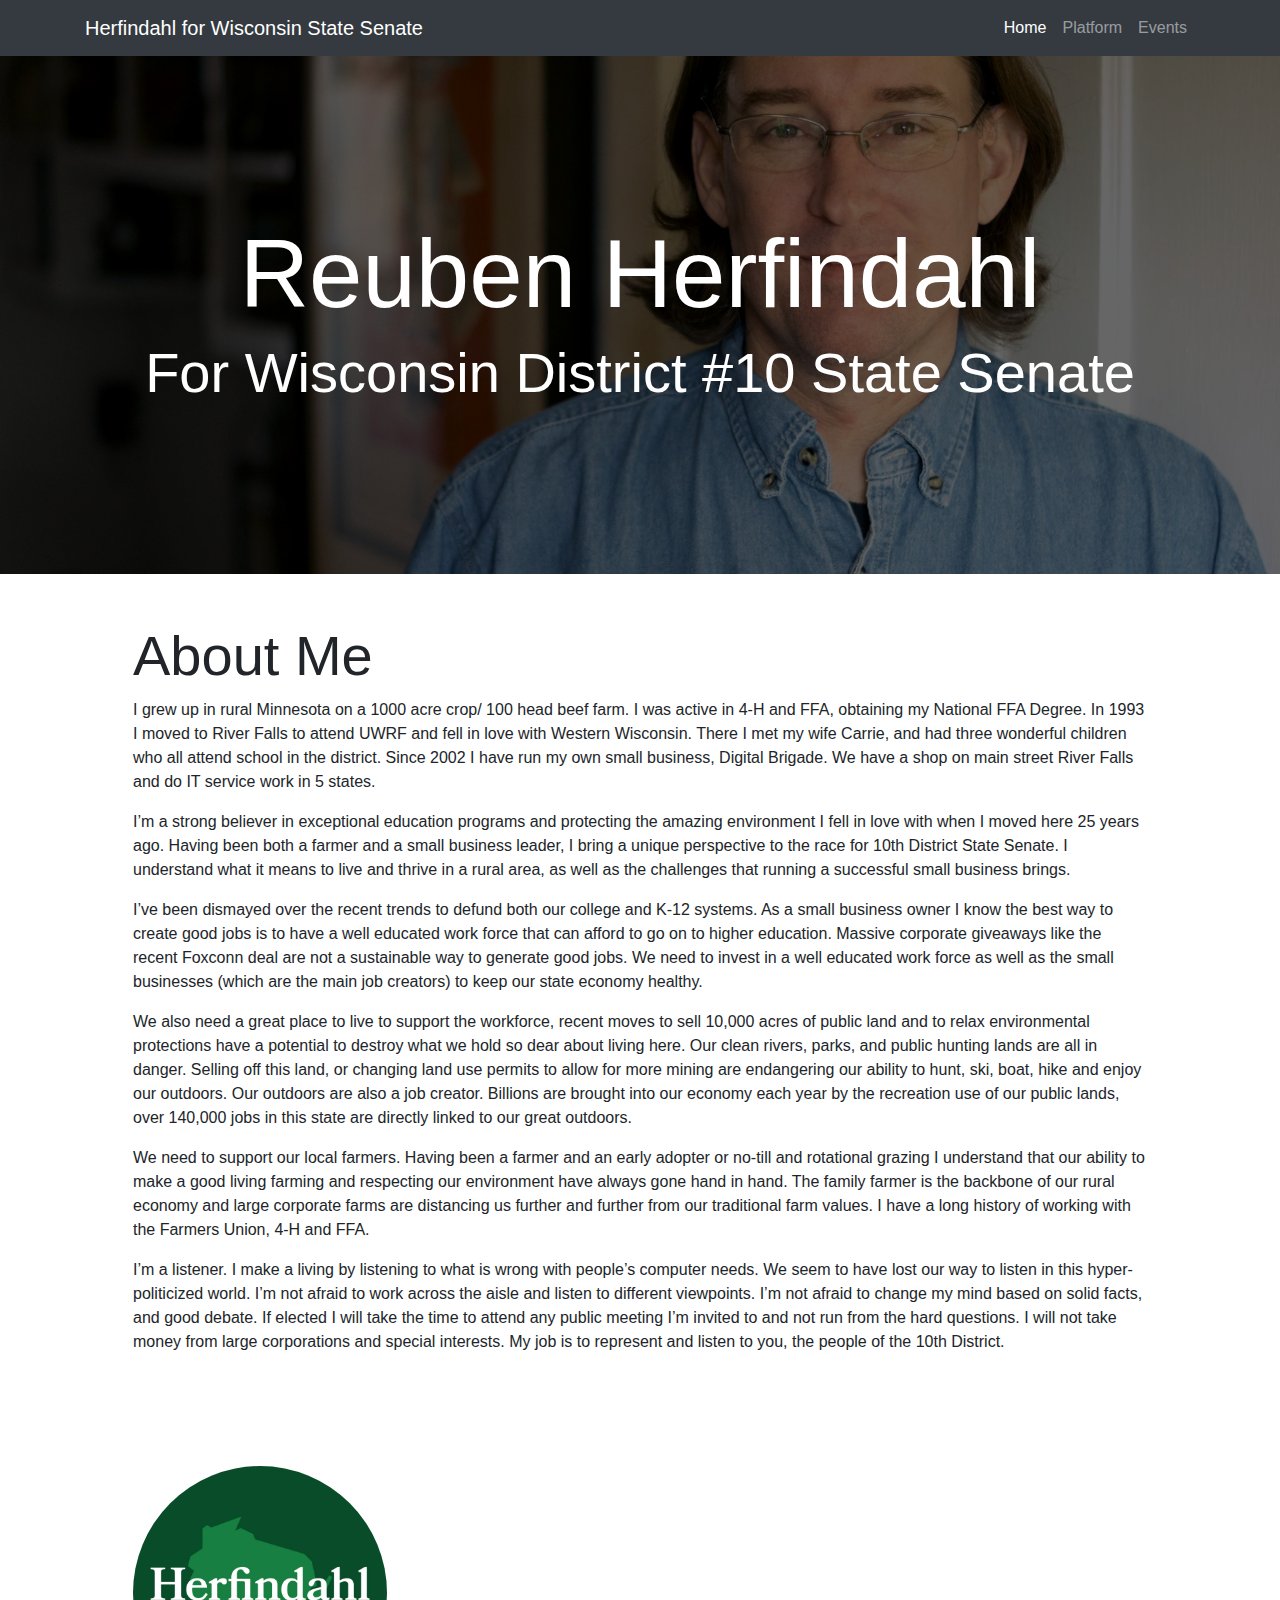
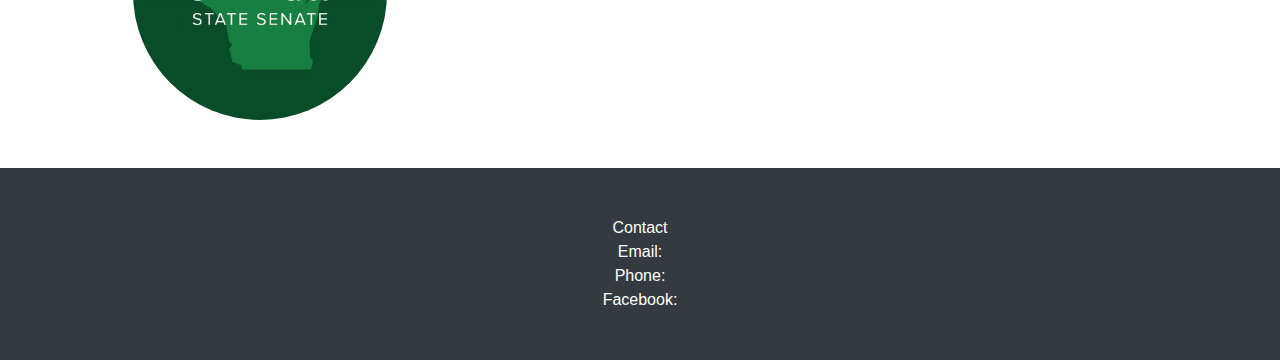
<file: index.html>
<!DOCTYPE html>
<html lang="en">

  <head>

    <meta charset="utf-8">
    <meta name="viewport" content="width=device-width, initial-scale=1, shrink-to-fit=no">
    <meta name="description" content="">
    <meta name="author" content="">

    <title>Herfindahl for Wisconsin</title>

    <!-- Bootstrap core CSS -->
    <link href="vendor/bootstrap/css/bootstrap.min.css" rel="stylesheet">

    <!-- Custom styles for this template -->
    <link href="css/styles.css" rel="stylesheet">

  </head>

  <body>

    <!-- Navigation -->
    <nav class="navbar navbar-expand-lg navbar-dark bg-dark fixed-top">
      <div class="container">

        <a class="navbar-brand" href="#">Herfindahl for Wisconsin State Senate</a>
        <button class="navbar-toggler" type="button" data-toggle="collapse" data-target="#navbarResponsive" aria-controls="navbarResponsive" aria-expanded="false" aria-label="Toggle navigation">
          <span class="navbar-toggler-icon"></span>
        </button>
        <div class="collapse navbar-collapse" id="navbarResponsive">
          <ul class="navbar-nav ml-auto">

            <li class="nav-item active">
              <a class="nav-link" href="#">Home
                <span class="sr-only">(current)</span>
              </a>
            </li>
            <li class="nav-item">
              <a class="nav-link" href="#">Platform</a>
            </li>
            <li class="nav-item">
              <a class="nav-link" href="events.html">Events</a>
            </li>
          </ul>
        </div>
      </div>
    </nav>

    <header class="masthead">
      <div class="overlay">
        <div class="container">
          <h1 class="display-1 text-white">Reuben Herfindahl</h1>
          <h2 class="display-4 text-white">For Wisconsin District #10 State Senate</h2>
        </div>
      </div>
    </header>

    <section>
      <div class="container">
        <div class="row align-items-center">
          <div class="col-md-4 order-2">
            <div class="p-5">
              <img class="img-fluid rounded-circle" src="images/Logo.jpg" alt="">
            </div>
          </div>
          <div class="col-md-12 order-1">
            <div class="p-5">
              <h2 class="display-4">About Me</h2>
              <p>I grew up in rural Minnesota on a 1000 acre crop/ 100 head beef farm.  I was active in 4-H and FFA, obtaining my National FFA Degree.
                In 1993 I moved to River Falls to attend UWRF and fell in love with Western Wisconsin.  There I met my wife Carrie, and had three wonderful children
                who all attend school in the district.  Since 2002 I have run my own small business, Digital Brigade.
                We have a shop on main street River Falls and do IT service work in 5 states.</p>
              <p>I’m a strong believer in exceptional education programs and protecting the amazing environment I fell in love with when I moved here 25 years ago.
                Having been both a farmer and a small business leader, I bring a unique perspective to the race for 10th District State Senate.
                I understand what it means to live and thrive in a rural area, as well as the challenges that running a successful small business brings.  </p>
              <p>I’ve been dismayed over the recent trends to defund both our college and K-12 systems.
                As a small business owner I know the best way to create good jobs is to have a well educated work force that can afford to go on to higher education.
                Massive corporate giveaways like the recent Foxconn deal are not a sustainable way to generate good jobs.
                We need to invest in a well educated work force as well as the small businesses (which are the main job creators) to keep our state economy healthy.</p>
              <p>We also need a great place to live to support the workforce, recent moves to sell 10,000 acres of public land and to relax
                environmental protections have a potential to destroy what we hold so dear about living here.
                Our clean rivers, parks, and public hunting lands are all in danger.  Selling off this land, or changing land use permits to allow for more
                mining are endangering our ability to hunt, ski, boat, hike and enjoy our outdoors.  Our outdoors are also a job creator.  Billions are brought into our economy
                each year by the recreation use of our public lands, over 140,000 jobs in this state are directly linked to our great outdoors.</p>
              <p>We need to support our local farmers.  Having been a farmer and an early adopter or no-till and rotational grazing I understand that our
                ability to make a good living farming and respecting our environment have always gone hand in hand.  The family farmer is the backbone of our rural
                economy and large corporate farms are distancing us further and further from our traditional farm values.
                I have a long history of working with the Farmers Union, 4-H and FFA.</p>
              <p>
                I’m a listener.  I make a living by listening to what is wrong with people’s computer needs.
                We seem to have lost our way to listen in this hyper-politicized world.  I’m not afraid to work across the aisle and listen to different viewpoints.
                I’m not afraid to change my mind based on solid facts, and good debate.  If elected I will take the time to attend any public meeting I’m
                invited to and not run from the hard questions.  I will not take money from large corporations and special interests.
                My job is to represent and listen to you, the people of the 10th District.</p>
            </div>
          </div>
        </div>
      </div>
    </section>

    <!-- Footer -->
    <footer class="py-5 bg-dark">
      <div class="container">
        <p class="m-0 text-center text-white" style="">Contact</p>
        <p class="m-0 text-center text-white">Email: </p>
        <p class="m-0 text-center text-white">Phone: </p>
        <p class="m-0 text-center text-white">Facebook: </p>
      </div>
      <!-- /.container -->
    </footer>

    <!-- Bootstrap core JavaScript -->
    <script src="vendor/jquery/jquery.min.js"></script>
    <script src="vendor/bootstrap/js/bootstrap.bundle.min.js"></script>

  </body>

</html>
</file>
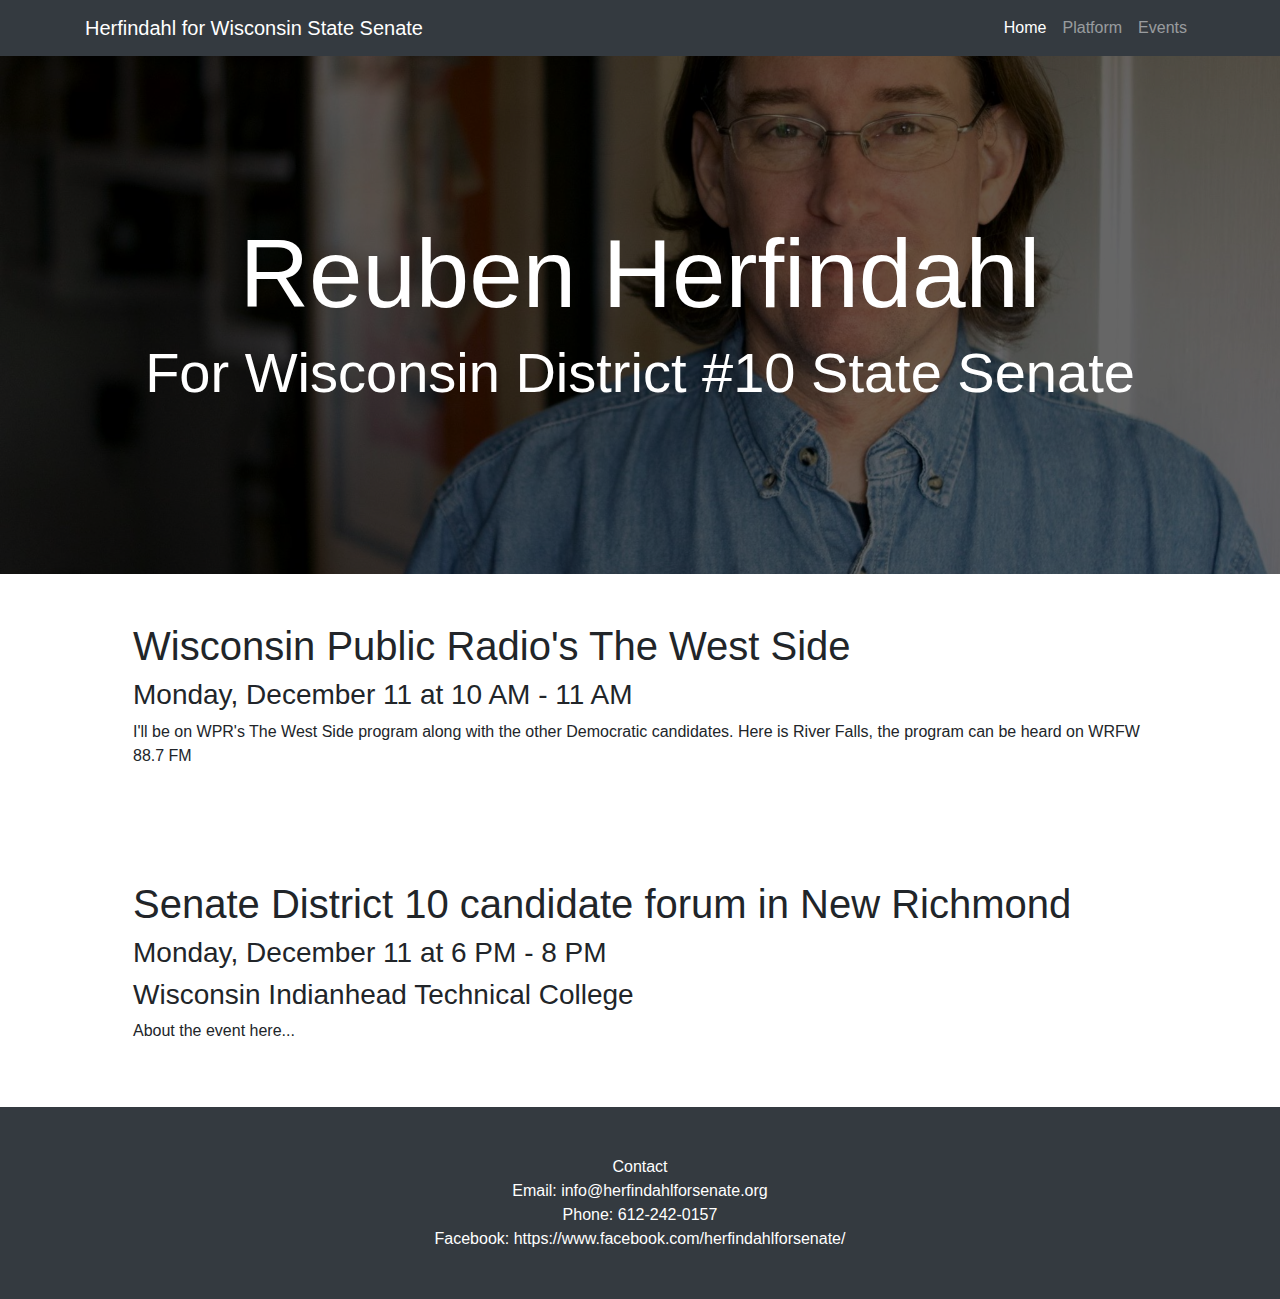
<file: events.html>
<!DOCTYPE html>
<html lang="en">

<head>

    <meta charset="utf-8">
    <meta name="viewport" content="width=device-width, initial-scale=1, shrink-to-fit=no">
    <meta name="description" content="">
    <meta name="author" content="">

    <title>Herfindahl for Wisconsin</title>

    <!-- Bootstrap core CSS -->
    <link href="vendor/bootstrap/css/bootstrap.min.css" rel="stylesheet">

    <!-- Custom styles for this template -->
    <link href="css/styles.css" rel="stylesheet">

</head>

<body>

<!-- Navigation -->
<nav class="navbar navbar-expand-lg navbar-dark bg-dark fixed-top">
    <div class="container">

        <a class="navbar-brand" href="#">Herfindahl for Wisconsin State Senate</a>
        <button class="navbar-toggler" type="button" data-toggle="collapse" data-target="#navbarResponsive" aria-controls="navbarResponsive" aria-expanded="false" aria-label="Toggle navigation">
            <span class="navbar-toggler-icon"></span>
        </button>
        <div class="collapse navbar-collapse" id="navbarResponsive">
            <ul class="navbar-nav ml-auto">

                <li class="nav-item active">
                    <a class="nav-link" href="index.html">Home
                        <span class="sr-only">(current)</span>
                    </a>
                </li>
                <li class="nav-item">
                    <a class="nav-link" href="#">Platform</a>
                </li>
                <li class="nav-item">
                    <a class="nav-link" href="events.html">Events</a>
                </li>
            </ul>
        </div>
    </div>
</nav>

<header class="masthead">
    <div class="overlay">
        <div class="container">
            <h1 class="display-1 text-white">Reuben Herfindahl</h1>
            <h2 class="display-4 text-white">For Wisconsin District #10 State Senate</h2>
        </div>
    </div>
</header>

<section>
    <div class="container">
        <div class="row align-items-center">

            <div class="col-md-12 order-1">
                <div class="p-5">
                    <h1>Wisconsin Public Radio's The West Side</h1>
                    <h3>Monday, December 11 at 10 AM - 11 AM</h3>
                    <p>I'll be on WPR's The West Side program along with the other Democratic candidates. Here is River Falls, the program can be heard on WRFW 88.7 FM</p>
                </div>
            </div>
        </div>
    </div>
</section>

<section>
    <div class="container">
        <div class="row align-items-center">

            <div class="col-md-12 order-1">
                <div class="p-5">
                    <h1>Senate District 10 candidate forum in New Richmond</h1>
                    <h3>Monday, December 11 at 6 PM - 8 PM</h3>
                    <h3>Wisconsin Indianhead Technical College</h3>
                    <p>About the event here...</p>
                </div>
            </div>
        </div>
    </div>
</section>

<!-- Footer -->
<footer class="py-5 bg-dark">
    <div class="container">
        <p class="m-0 text-center text-white" style="">Contact</p>
        <p class="m-0 text-center text-white">Email: info@herfindahlforsenate.org</p>
        <p class="m-0 text-center text-white">Phone: 612-242-0157</p>
        <p class="m-0 text-center text-white">Facebook: https://www.facebook.com/herfindahlforsenate/</p>
    </div>
    <!-- /.container -->
</footer>

<!-- Bootstrap core JavaScript -->
<script src="vendor/jquery/jquery.min.js"></script>
<script src="vendor/bootstrap/js/bootstrap.bundle.min.js"></script>

</body>

</html>
</file>
<file: css/styles.css>
body {
  padding-top: 54px;
}

@media (min-width: 992px) {
  body {
    padding-top: 56px;
  }
}

header.masthead {
  background: url('../images/Reuben_Main_Pic.jpg') no-repeat center center scroll;
  -webkit-background-size: cover;
  -moz-background-size: cover;
  background-size: cover;
  -o-background-size: cover;
}

header.masthead>.overlay {
  padding: 5rem 0;
  text-align: center;
  background: rgba(0, 0, 0, 0.6);
}

@media (min-width: 992px) {
  header.masthead>.overlay {
    padding: 10rem 0;
  }
}

.navLogo {
  width: 15%;
  position: fixed;
  float: left;
}
</file>
